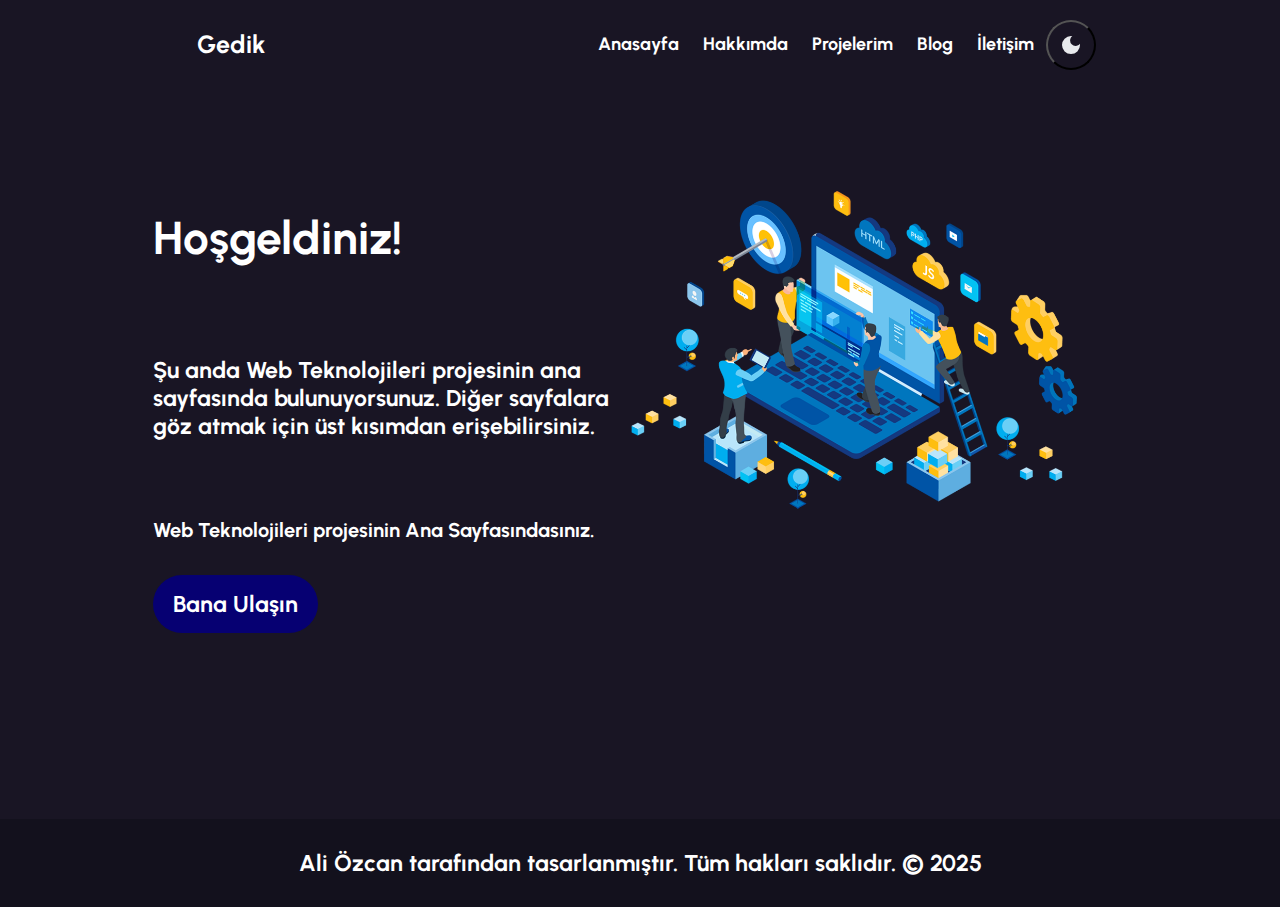
<file: index.html>
<!DOCTYPE html>
<html>
<head>
<meta name="viewport" content="width=device-width, initial-scale=1">
<link href="https://cdn.jsdelivr.net/npm/bootstrap@5.3.0-alpha3/dist/css/bootstrap.min.css" rel="stylesheet" integrity="sha384-KK94CHFLLe+nY2dmCWGMq91rCGa5gtU4mk92HdvYe+M/SXH301p5ILy+dN9+nJOZ" crossorigin="anonymous">
  <script src="https://cdn.jsdelivr.net/npm/bootstrap@5.3.0-alpha3/dist/js/bootstrap.bundle.min.js" integrity="sha384-ENjdO4Dr2bkBIFxQpeoTz1HIcje39Wm4jDKdf19U8gI4ddQ3GYNS7NTKfAdVQSZe" crossorigin="anonymous"></script>
  <link rel="stylesheet" href="https://cdnjs.cloudflare.com/ajax/libs/font-awesome/6.4.0/css/all.min.css" integrity="sha512-iecdLmaskl7CVkqkXNQ/ZH/XLlvWZOJyj7Yy7tcenmpD1ypASozpmT/E0iPtmFIB46ZmdtAc9eNBvH0H/ZpiBw==" crossorigin="anonymous" referrerpolicy="no-referrer" />
<link rel="stylesheet" href="assets/style.css">
<script type="text/javascript" src="assets/main.js" defer></script>
</head>
<body>

<header class="header">
  <a href="index.html" class="logo">Gedik</a>
  <div class="header-right">
    <a href="index.html">Anasayfa</a>
    <a href="about.html">Hakkımda</a>
    <a href="projelerim.html">Projelerim</a>
    <a href="blog.html">Blog</a>
    <a href="iletisim.html">İletişim</a>
    <button id="theme-switch">
      <svg xmlns="http://www.w3.org/2000/svg" height="24px" viewBox="0 -960 960 960" width="24px" fill="#e8eaed"><path d="M480-120q-150 0-255-105T120-480q0-150 105-255t255-105q14 0 27.5 1t26.5 3q-41 29-65.5 75.5T444-660q0 90 63 153t153 63q55 0 101-24.5t75-65.5q2 13 3 26.5t1 27.5q0 150-105 255T480-120Z"/></svg>
      <svg xmlns="http://www.w3.org/2000/svg" height="24px" viewBox="0 -960 960 960" width="24px" fill="#e8eaed"><path d="M480-280q-83 0-141.5-58.5T280-480q0-83 58.5-141.5T480-680q83 0 141.5 58.5T680-480q0 83-58.5 141.5T480-280ZM200-440H40v-80h160v80Zm720 0H760v-80h160v80ZM440-760v-160h80v160h-80Zm0 720v-160h80v160h-80ZM256-650l-101-97 57-59 96 100-52 56Zm492 496-97-101 53-55 101 97-57 59Zm-98-550 97-101 59 57-100 96-56-52ZM154-212l101-97 55 53-97 101-59-57Z"/></svg>

    </button>
  </div>
</header>

<section>

  <div class="left-main">
      <a target="_blank" href="https://www.instagram.com"><i class="fa-brands fa-instagram"></i></a><br>
      <a target="_blank" href="https://twitter.com"><i class="fa-brands fa-twitter"></i></a>
  </div>
  <main>
      <h1>Hoşgeldiniz!</h1><br>
      <h4>Şu anda Web Teknolojileri projesinin ana sayfasında bulunuyorsunuz. Diğer sayfalara göz atmak için üst kısımdan erişebilirsiniz.</h4><br>
      <p>Web Teknolojileri projesinin  Ana Sayfasındasınız. </p><br>
      <a href="iletisim.html" class="button">Bana Ulaşın</a>
  </main>
    <div class="img"><img src="images/Software-Engineering-PNG-Pic.png"></div>

</section>


  
<footer>
  <div class="footer">
    Ali Özcan tarafından tasarlanmıştır. Tüm hakları saklıdır. &copy; 2025
</footer>
</body>
</html>
</file>
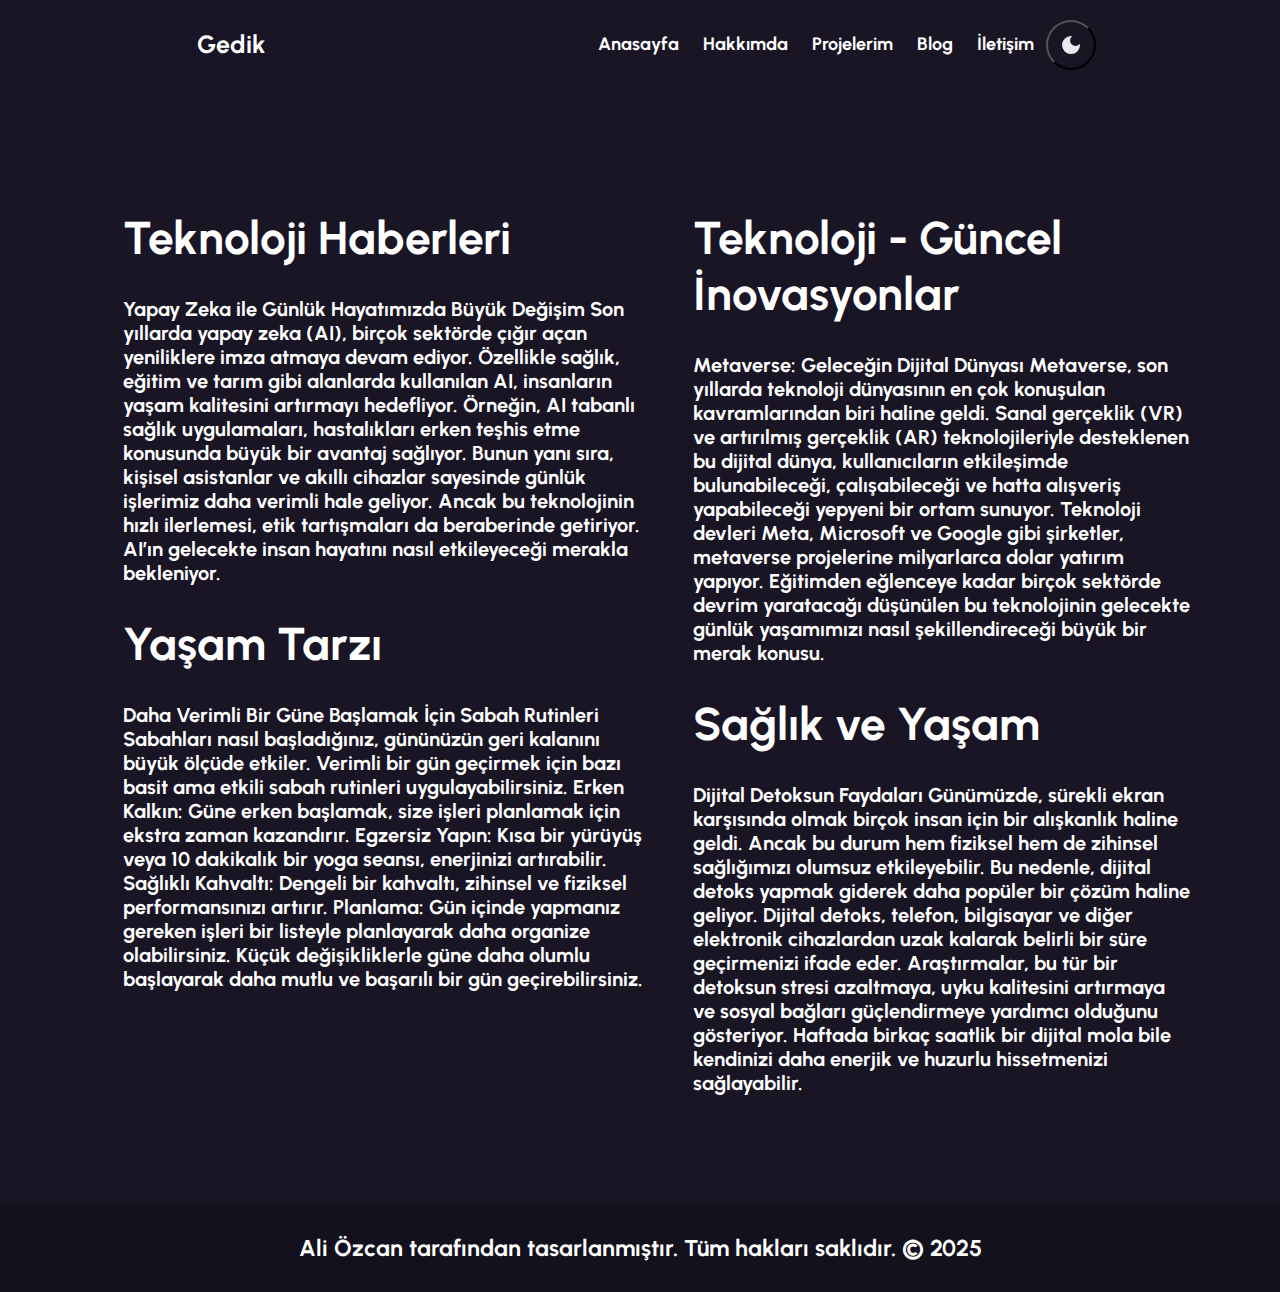
<file: blog.html>
<!DOCTYPE html>
<html>
<head>
<meta name="viewport" content="width=device-width, initial-scale=1">
<link href="https://cdn.jsdelivr.net/npm/bootstrap@5.3.0-alpha3/dist/css/bootstrap.min.css" rel="stylesheet" integrity="sha384-KK94CHFLLe+nY2dmCWGMq91rCGa5gtU4mk92HdvYe+M/SXH301p5ILy+dN9+nJOZ" crossorigin="anonymous">
  <script src="https://cdn.jsdelivr.net/npm/bootstrap@5.3.0-alpha3/dist/js/bootstrap.bundle.min.js" integrity="sha384-ENjdO4Dr2bkBIFxQpeoTz1HIcje39Wm4jDKdf19U8gI4ddQ3GYNS7NTKfAdVQSZe" crossorigin="anonymous"></script>
  <link rel="stylesheet" href="https://cdnjs.cloudflare.com/ajax/libs/font-awesome/6.4.0/css/all.min.css" integrity="sha512-iecdLmaskl7CVkqkXNQ/ZH/XLlvWZOJyj7Yy7tcenmpD1ypASozpmT/E0iPtmFIB46ZmdtAc9eNBvH0H/ZpiBw==" crossorigin="anonymous" referrerpolicy="no-referrer" />
<link rel="stylesheet" href="assets/style.css">
<script type="text/javascript" src="assets/main.js" defer></script>
</head>
<body>

<header class="header">
  <a href="index.html" class="logo">Gedik</a>
  <div class="header-right">
    <a class="active" href="index.html">Anasayfa</a>
    <a href="about.html">Hakkımda</a>
    <a href="projelerim.html">Projelerim</a>
    <a href="blog.html">Blog</a>
    <a href="iletisim.html">İletişim</a>
    <button id="theme-switch">
        <svg xmlns="http://www.w3.org/2000/svg" height="24px" viewBox="0 -960 960 960" width="24px" fill="#e8eaed"><path d="M480-120q-150 0-255-105T120-480q0-150 105-255t255-105q14 0 27.5 1t26.5 3q-41 29-65.5 75.5T444-660q0 90 63 153t153 63q55 0 101-24.5t75-65.5q2 13 3 26.5t1 27.5q0 150-105 255T480-120Z"/></svg>
        <svg xmlns="http://www.w3.org/2000/svg" height="24px" viewBox="0 -960 960 960" width="24px" fill="#e8eaed"><path d="M480-280q-83 0-141.5-58.5T280-480q0-83 58.5-141.5T480-680q83 0 141.5 58.5T680-480q0 83-58.5 141.5T480-280ZM200-440H40v-80h160v80Zm720 0H760v-80h160v80ZM440-760v-160h80v160h-80Zm0 720v-160h80v160h-80ZM256-650l-101-97 57-59 96 100-52 56Zm492 496-97-101 53-55 101 97-57 59Zm-98-550 97-101 59 57-100 96-56-52ZM154-212l101-97 55 53-97 101-59-57Z"/></svg>
  
      </button>
  </div>
</header>

<section>

    <main class="blog-main">
        <div class="blog-top">
        <div class="left-text">
            <h1>Teknoloji Haberleri</h1>
        <p> 
            Yapay Zeka ile Günlük Hayatımızda Büyük Değişim
            Son yıllarda yapay zeka (AI), birçok sektörde çığır açan yeniliklere imza atmaya devam ediyor. Özellikle sağlık, eğitim ve tarım gibi alanlarda kullanılan AI, insanların yaşam kalitesini artırmayı hedefliyor. Örneğin, AI tabanlı sağlık uygulamaları, hastalıkları erken teşhis etme konusunda büyük bir avantaj sağlıyor.
            
            Bunun yanı sıra, kişisel asistanlar ve akıllı cihazlar sayesinde günlük işlerimiz daha verimli hale geliyor. Ancak bu teknolojinin hızlı ilerlemesi, etik tartışmaları da beraberinde getiriyor. AI’ın gelecekte insan hayatını nasıl etkileyeceği merakla bekleniyor.
            
            </p>
        </div>

        <div class="right-text">
            <h1>Yaşam Tarzı</h1>
            <p>
                Daha Verimli Bir Güne Başlamak İçin Sabah Rutinleri
                Sabahları nasıl başladığınız, gününüzün geri kalanını büyük ölçüde etkiler. Verimli bir gün geçirmek için bazı basit ama etkili sabah rutinleri uygulayabilirsiniz.
                
                Erken Kalkın: Güne erken başlamak, size işleri planlamak için ekstra zaman kazandırır.
                Egzersiz Yapın: Kısa bir yürüyüş veya 10 dakikalık bir yoga seansı, enerjinizi artırabilir.
                Sağlıklı Kahvaltı: Dengeli bir kahvaltı, zihinsel ve fiziksel performansınızı artırır.
                Planlama: Gün içinde yapmanız gereken işleri bir listeyle planlayarak daha organize olabilirsiniz.
                Küçük değişikliklerle güne daha olumlu başlayarak daha mutlu ve başarılı bir gün geçirebilirsiniz.
            </p>
        </div>
    </div>


    <div class="blog-bottom">
        <div class="left-text">
            <h1>Teknoloji - Güncel İnovasyonlar</h1>
        <p> 
Metaverse: Geleceğin Dijital Dünyası
Metaverse, son yıllarda teknoloji dünyasının en çok konuşulan kavramlarından biri haline geldi. Sanal gerçeklik (VR) ve artırılmış gerçeklik (AR) teknolojileriyle desteklenen bu dijital dünya, kullanıcıların etkileşimde bulunabileceği, çalışabileceği ve hatta alışveriş yapabileceği yepyeni bir ortam sunuyor.

Teknoloji devleri Meta, Microsoft ve Google gibi şirketler, metaverse projelerine milyarlarca dolar yatırım yapıyor. Eğitimden eğlenceye kadar birçok sektörde devrim yaratacağı düşünülen bu teknolojinin gelecekte günlük yaşamımızı nasıl şekillendireceği büyük bir merak konusu.
            
            </p>
        </div>



        <div class="left-text">
            <h1>Sağlık ve Yaşam</h1>
        <p> 
            
Dijital Detoksun Faydaları
Günümüzde, sürekli ekran karşısında olmak birçok insan için bir alışkanlık haline geldi. Ancak bu durum hem fiziksel hem de zihinsel sağlığımızı olumsuz etkileyebilir. Bu nedenle, dijital detoks yapmak giderek daha popüler bir çözüm haline geliyor.

Dijital detoks, telefon, bilgisayar ve diğer elektronik cihazlardan uzak kalarak belirli bir süre geçirmenizi ifade eder. Araştırmalar, bu tür bir detoksun stresi azaltmaya, uyku kalitesini artırmaya ve sosyal bağları güçlendirmeye yardımcı olduğunu gösteriyor. Haftada birkaç saatlik bir dijital mola bile kendinizi daha enerjik ve huzurlu hissetmenizi sağlayabilir.


            
            </p>
        </div>

    </div>

    </main>

</section>


  
<footer>
  <div class="footer">
    Ali Özcan tarafından tasarlanmıştır. Tüm hakları saklıdır. &copy; 2025
</footer>
</body>
</html>
</file>
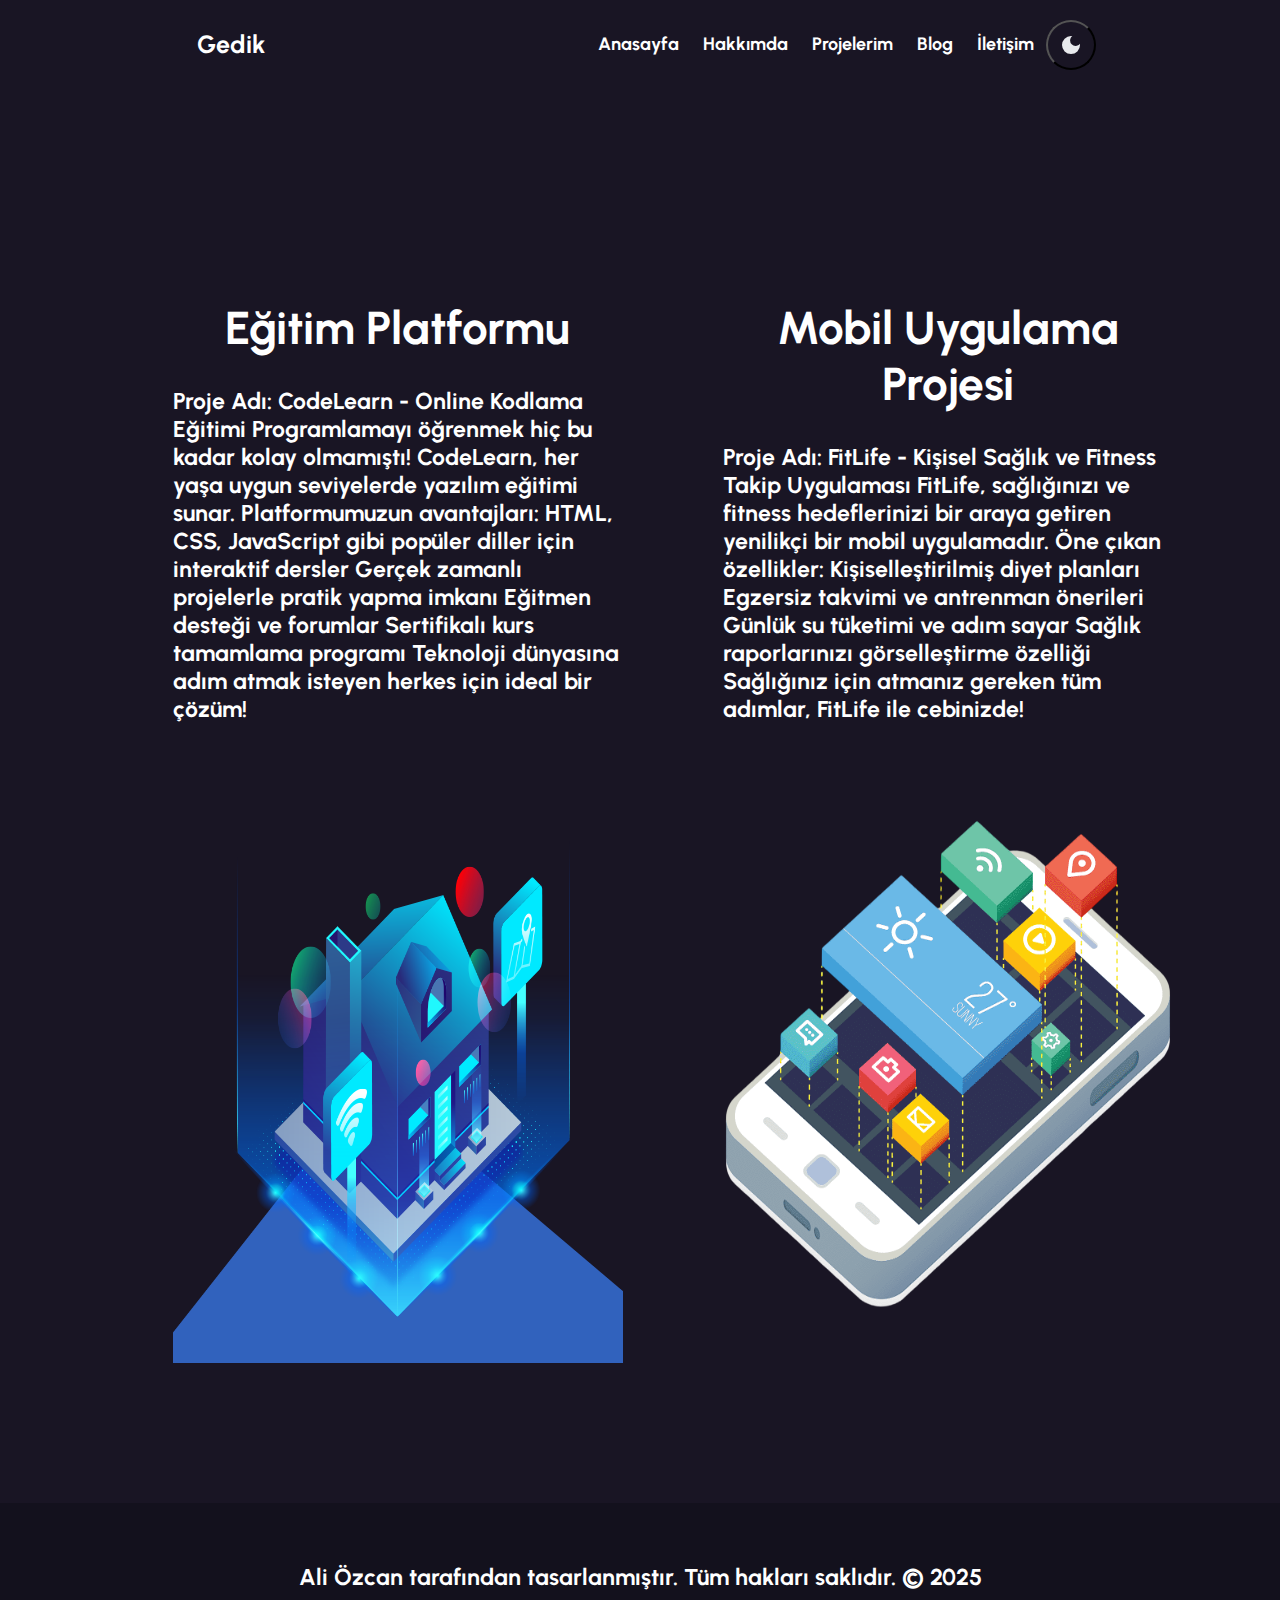
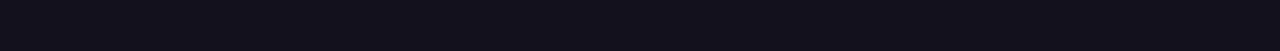
<file: projelerim.html>
<!DOCTYPE html>
<html>
<head>
<meta name="viewport" content="width=device-width, initial-scale=1">
<link href="https://cdn.jsdelivr.net/npm/bootstrap@5.3.0-alpha3/dist/css/bootstrap.min.css" rel="stylesheet" integrity="sha384-KK94CHFLLe+nY2dmCWGMq91rCGa5gtU4mk92HdvYe+M/SXH301p5ILy+dN9+nJOZ" crossorigin="anonymous">
  <script src="https://cdn.jsdelivr.net/npm/bootstrap@5.3.0-alpha3/dist/js/bootstrap.bundle.min.js" integrity="sha384-ENjdO4Dr2bkBIFxQpeoTz1HIcje39Wm4jDKdf19U8gI4ddQ3GYNS7NTKfAdVQSZe" crossorigin="anonymous"></script>
  <link rel="stylesheet" href="https://cdnjs.cloudflare.com/ajax/libs/font-awesome/6.4.0/css/all.min.css" integrity="sha512-iecdLmaskl7CVkqkXNQ/ZH/XLlvWZOJyj7Yy7tcenmpD1ypASozpmT/E0iPtmFIB46ZmdtAc9eNBvH0H/ZpiBw==" crossorigin="anonymous" referrerpolicy="no-referrer" />
<link rel="stylesheet" href="assets/style.css">
<script type="text/javascript" src="assets/main.js" defer></script>
</head>
<body>

<header class="header">
  <a href="index.html" class="logo">Gedik</a>
  <div class="header-right">
    <a class="active" href="index.html">Anasayfa</a>
    <a href="about.html">Hakkımda</a>
    <a href="projelerim.html">Projelerim</a>
    <a href="blog.html">Blog</a>
    <a href="iletisim.html">İletişim</a>
    <button id="theme-switch">
      <svg xmlns="http://www.w3.org/2000/svg" height="24px" viewBox="0 -960 960 960" width="24px" fill="#e8eaed"><path d="M480-120q-150 0-255-105T120-480q0-150 105-255t255-105q14 0 27.5 1t26.5 3q-41 29-65.5 75.5T444-660q0 90 63 153t153 63q55 0 101-24.5t75-65.5q2 13 3 26.5t1 27.5q0 150-105 255T480-120Z"/></svg>
      <svg xmlns="http://www.w3.org/2000/svg" height="24px" viewBox="0 -960 960 960" width="24px" fill="#e8eaed"><path d="M480-280q-83 0-141.5-58.5T280-480q0-83 58.5-141.5T480-680q83 0 141.5 58.5T680-480q0 83-58.5 141.5T480-280ZM200-440H40v-80h160v80Zm720 0H760v-80h160v80ZM440-760v-160h80v160h-80Zm0 720v-160h80v160h-80ZM256-650l-101-97 57-59 96 100-52 56Zm492 496-97-101 53-55 101 97-57 59Zm-98-550 97-101 59 57-100 96-56-52ZM154-212l101-97 55 53-97 101-59-57Z"/></svg>

    </button>
  </div>
</header>

<section>
  <main class="projectmain">
    <div class="leftdiv">
  <p><h1 style="text-align: center;">Eğitim Platformu</h1> 
    Proje Adı: CodeLearn - Online Kodlama Eğitimi
    Programlamayı öğrenmek hiç bu kadar kolay olmamıştı! CodeLearn, her yaşa uygun seviyelerde yazılım eğitimi sunar. Platformumuzun avantajları:
    
    HTML, CSS, JavaScript gibi popüler diller için interaktif dersler
    Gerçek zamanlı projelerle pratik yapma imkanı
    Eğitmen desteği ve forumlar
    Sertifikalı kurs tamamlama programı
    Teknoloji dünyasına adım atmak isteyen herkes için ideal bir çözüm!
  </p>
  <img src="images/906900akilli-cozumler.png" width="800px" height="600px" alt="">
</div>

<div class="leftdiv">
  <p> <h1 style="text-align: center;">Mobil Uygulama Projesi</h1> 
    Proje Adı: FitLife - Kişisel Sağlık ve Fitness Takip Uygulaması
    FitLife, sağlığınızı ve fitness hedeflerinizi bir araya getiren yenilikçi bir mobil uygulamadır. Öne çıkan özellikler:
    
    Kişiselleştirilmiş diyet planları
    Egzersiz takvimi ve antrenman önerileri
    Günlük su tüketimi ve adım sayar
    Sağlık raporlarınızı görselleştirme özelliği
    Sağlığınız için atmanız gereken tüm adımlar, FitLife ile cebinizde!
  </p>
  <img src="images/png-clipart-website-development-user-interface-design-mobile-app-design-gadget-electronics-Photoroom.png" width="800px" height="600px" alt="">
</div>
</main>
</section>
  
<footer class="footer">
  <div class="footer">
    Ali Özcan tarafından tasarlanmıştır. Tüm hakları saklıdır. &copy; 2025
</footer>
</body>
</html>
</file>
<file: assets/style.css>
@import url('https://fonts.googleapis.com/css2?family=Kanit:wght@300&family=Montserrat:wght@500&family=Urbanist:wght@300;600;700&display=swap');
body {
  font-family: 'Montserrat', sans-serif;
  font-family: 'Urbanist', sans-serif;
    font-size: 23px;
    font-weight: bold;
    margin: 0;
    padding: 0;
    color: var(--text-color);
    background-color: var(--bg-color);
  }

  * {box-sizing: border-box;}


  p{
    font-size: 20px;
  }

:root{
  --bg-color: #191524;
  --text-color:#fff;
  --btn-color:#060072;
  --footer-color:#13111d;
  --hover-color:#7c79c3;
}


/* color switch */


.darkmode{
  --bg-color: #ab9ecd;
  --text-color:#0c0000;
  --btn-color:#9390cc;
  --footer-color:#7c79c3;
}

#theme-switch{
  background-color: var(--bg-color);
  height: 50px;
  width: 50px;
  padding: 0;
  border-radius: 50%;
  display: flex;
  justify-content: center;
  align-items: center;
}

#theme-switch svg:last-child{
  display: none;
}

.darkmode #theme-switch svg:first-child{
  display: none;
}

.darkmode #theme-switch svg:last-child{
  display: block;
}




  /* header */
  .header {
    overflow: hidden;
    background-color: var(--bg-color);
    padding: 20px 30px;
    display: flex;
    justify-content: space-around;
  }
  
  .header a {
    float: left;
    color: var(--text-color);
    text-align: center;
    padding: 12px;
    text-decoration: none;
    font-size: 18px; 
    line-height: 25px;
    border-radius: 4px;
  }
  
  .header a.logo {
    font-size: 25px;
    font-weight: bold;
  }
  
  .header a:hover {
    color: var(--hover-color);
  }
  





  @media screen and (max-width: 620px) {
    .header a {
      float: none;
      display: block;
      text-align: left;
    }
    .header{
        height: 250px;
    }
    .header-right {
      float: none;
    }
  }
  
  /* main */

  section{
    display: flex;
    flex-direction: row;
    min-height: 550px;
}

main{
    width:97%;
    margin-left: 3%;
}

.img{
  margin-right: 10%;
}

img{
    width:600px;
}
section{
    margin: 7%;
    height: auto;
    overflow: hidden;

}

.aboutmain{
  justify-content: center;
    align-items: center;
    text-align: center;
    padding: 30px 20px;
}
.content-row{
  display: flex;
  justify-content: space-between;
}

.sag-yazi{
  width: 60%;
  margin-top: 40px;
  align-items: center;
  text-align: center;
  flex-direction: column;
  display: flex;

}
.info_row{
  display: flex;
  flex-direction: row;

  padding:20px ;

}
.txt{
  padding: 20px;
}


  .left-main>a>i{
    background: transparent;
    padding: 15px;
    border-radius: 50px;
}

.left-main>a>i:hover{
  transition: 0.6s;
    background: rgb(2, 2, 3);
}

.button{
  text-decoration: none;
  padding: 15px 20px;
  background-color: var(--btn-color);
  color: var(--text-color);
  border-radius: 30px;
}
.button:hover{
  transition: 0.6s ease-in;
  color: #04AA6D;
  background-color: #191524;
}

@media screen and (max-width: 1400px) {
  img{
    width: 450px;
  }
}


@media screen and (max-width: 1200px) {
  .content-row{
    flex-direction: column;
    align-items: center;
  }
  
  
}

@media screen and (max-width: 1100px) {

  .projectmain{
    display: flex;
    flex-direction: column;
  }

  img{
    width: 400px;
    height: 300px;
  }
}

@media screen and (max-width: 750px) {
  img{
      width: 300px;
      height: auto;
  }

  section{
      display: flex;
      flex-direction: column;
      min-height: 700px;
      text-align: center;
  }


  .info_row{
    display: flex;
    flex-direction: column;
    padding:20px ;
  
  }
}

@media screen and (max-width: 550px) {
  img{
      width: 150px;
      background-size: cover;
  }
}

.projects{
  margin-top: 50px;
  display: flex;
  flex-direction: column;
  align-items: center;
}

.projects_boxes{
  display: flex;
  flex-direction: column;
  justify-content: center;
  align-items: center;
}

.box-top, .box-bottom{
  display: flex;
  flex-direction: row;
  margin: 30px;
}




  /* blog */

  .blog-main{
    display: flex;
    flex-direction: row;
  }

  .blog-main>p{
    text-align: center;
  }

  .blog-top{
    margin-right: 50px;
  }

 
  @media screen and (max-width: 768px) {
    
    .blog-main{
      display: flex;
      flex-direction: column;
    }

  }

  /* contact form */

label{
  color: #cc9191;
}
input[type=text], input[type=email] , select, textarea {
  width: 100%; 
  padding: 12px; 
  border: 1px solid #ccc;
  border-radius: 4px;
  box-sizing: border-box; 
  margin-top: 6px; 
  margin-bottom: 16px; 
  resize: vertical;
}

input[type=submit] {
  background-color: #04AA6D;
  color: white;
  padding: 12px 20px;
  border: none;
  border-radius: 4px;
  cursor: pointer;
}


input[type=submit]:hover {
  background-color: #45a049;
}


.container {
  border-radius: 5px;
  background-color: #f2f2f2;
  padding: 20px;
}

  

.projectmain{
  display: flex;
  flex-direction: row;
}



.leftdiv{
  display: flex;
  flex-direction: column;
  padding: 50px;
}

  /* footer */
.footer{
  text-align: center;
  background-color:cornflowerblue;
  padding: 30px;
  width: 100%;
  bottom: 0;
}

.footer{
  text-align: center;
  background-color: var(--footer-color);
  padding: 30px;
  width: 100%;
  bottom: 0;
}
</file>
